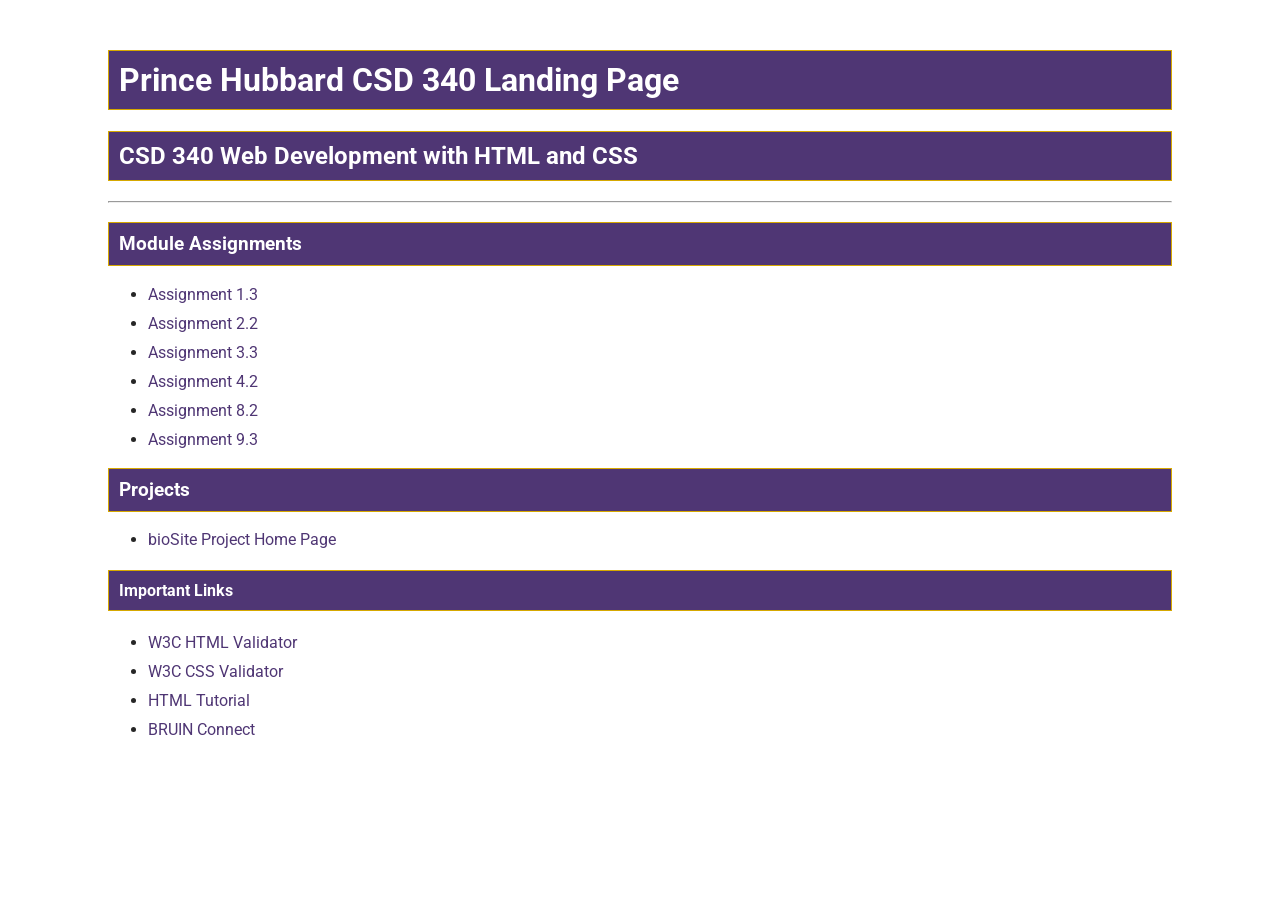
<file: index.html>
<!DOCTYPE html>
<!--
Name: Prince Hubbard
Date: October 19, 2026
Assignment 3.2: GitHub Pages
-->
<html lang="en">
<head>
    <meta charset="UTF-8">
    <meta name="viewport" content="width=device-width, initial-scale=1.0">
    <title>Prince Hubbard CSD 340 Landing Page</title>
    <link rel="stylesheet" href="site.css">
    <link rel="stylesheet" href="https://fonts.googleapis.com/css2?family=Roboto:wght@400;500;700&amp;display=swap">
</head>
<body>
    <div id="container">
        <h1>Prince Hubbard CSD 340 Landing Page</h1>
        <h2>CSD 340 Web Development with HTML and CSS</h2>
        <hr>
        <h3>Module Assignments</h3>
        <ul>
            <li><a href="module-1/assignment-2/Hubbard_Mod1_3.html">Assignment 1.3</a></li>
            <li><a href="module-2/assignment-1/Hubbard_Mod2_2.html">Assignment 2.2</a></li>
            <li><a href="module-3/Hubbard_Mod3_3.html">Assignment 3.3</a></li>
            <li><a href="module-4/Hubbard_Mod4_2.html">Assignment 4.2</a></li>
            <li><a href="module-8/Hubbard_Mod8_2.html">Assignment 8.2</a></li>
            <li><a href="module-9/Hubbard_Mod9_3.html">Assignment 9.3</a></li>
        </ul>
        <h3>Projects</h3>
        <ul>
            <li><a href="https://stamina4days.github.io/biosite/">bioSite Project Home Page</a></li>
        </ul>
        <h4>Important Links</h4>
        <ul>
            <li><a href="https://validator.w3.org/">W3C HTML Validator</a></li>
            <li><a href="https://jigsaw.w3.org/css-validator/">W3C CSS Validator</a></li>
            <li><a href="https://www.w3schools.com/html/">HTML Tutorial</a></li>
            <li><a href="https://bruinconnect.bellevue.edu/">BRUIN Connect</a></li>
        </ul>
    </div>
</body>
</html>
</file>
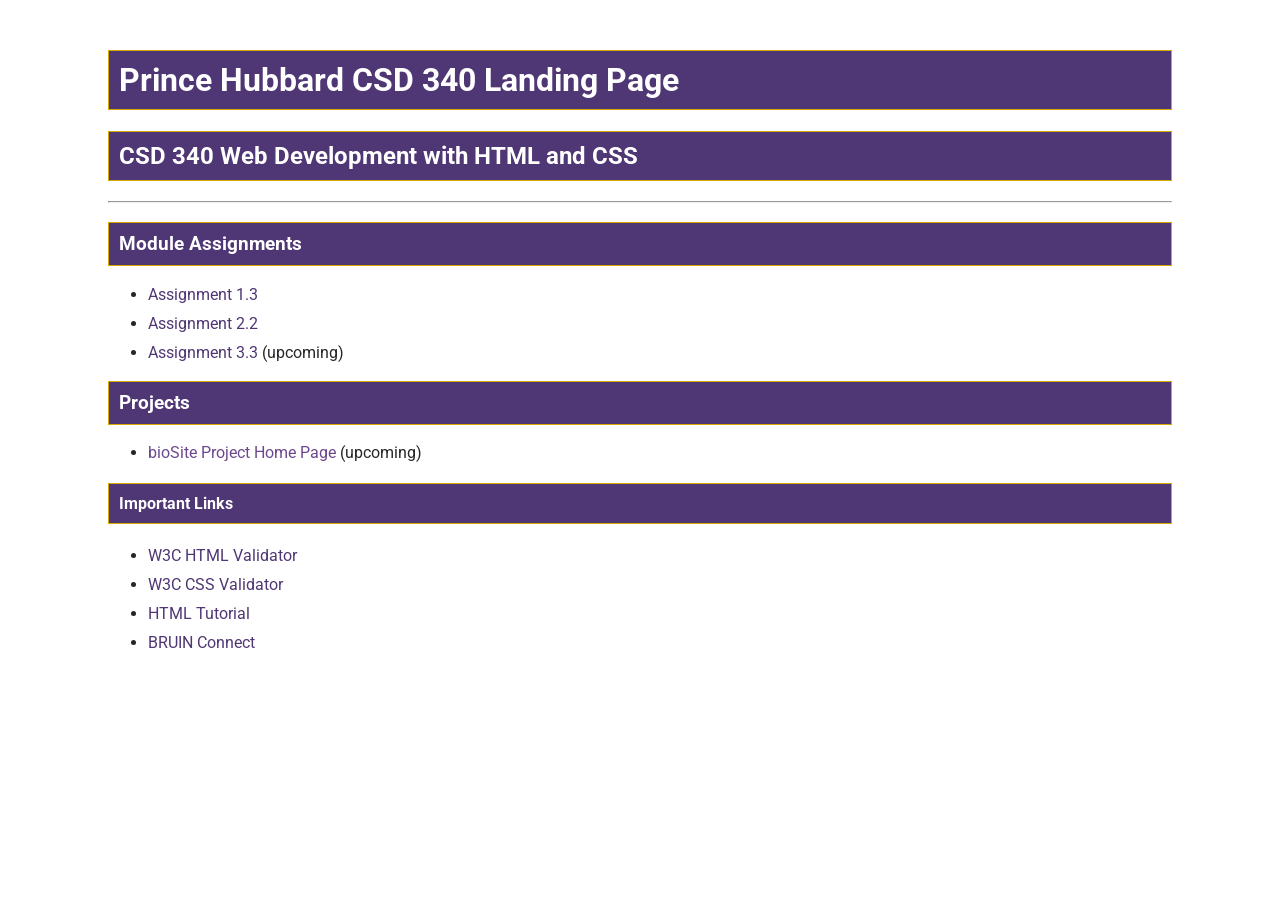
<file: module-3/index.html>
<!DOCTYPE html>
<!--
Name: Prince Hubbard
Date: October 19, 2026
Assignment 3.2: GitHub Pages
-->
<html lang="en">
<head>
    <meta charset="UTF-8">
    <meta name="viewport" content="width=device-width, initial-scale=1.0">
    <title>Prince Hubbard CSD 340 Landing Page</title>
    <link rel="stylesheet" href="site.css">
    <link rel="stylesheet" href="https://fonts.googleapis.com/css2?family=Roboto:wght@400;500;700&amp;display=swap">
</head>
<body>
    <div id="container">
        <h1>Prince Hubbard CSD 340 Landing Page</h1>
        <h2>CSD 340 Web Development with HTML and CSS</h2>
        <hr>
        <h3>Module Assignments</h3>
        <ul>
            <li><a href="module-1/assignment-2/Hubbard_Mod1_3.html">Assignment 1.3</a></li>
            <li><a href="module-2/Hubbard_Mod2_2.html">Assignment 2.2</a></li>
            <li><a href="module-3/Hubbard_Mod3_3.html">Assignment 3.3</a> (upcoming)</li>
        </ul>
        <h3>Projects</h3>
        <ul>
            <li><a href="">bioSite Project Home Page</a> (upcoming)</li>
        </ul>
        <h4>Important Links</h4>
        <ul>
            <li><a href="https://validator.w3.org/">W3C HTML Validator</a></li>
            <li><a href="https://jigsaw.w3.org/css-validator/">W3C CSS Validator</a></li>
            <li><a href="https://www.w3schools.com/html/">HTML Tutorial</a></li>
            <li><a href="https://bruinconnect.bellevue.edu/">BRUIN Connect</a></li>
        </ul>
    </div>
</body>
</html>
</file>
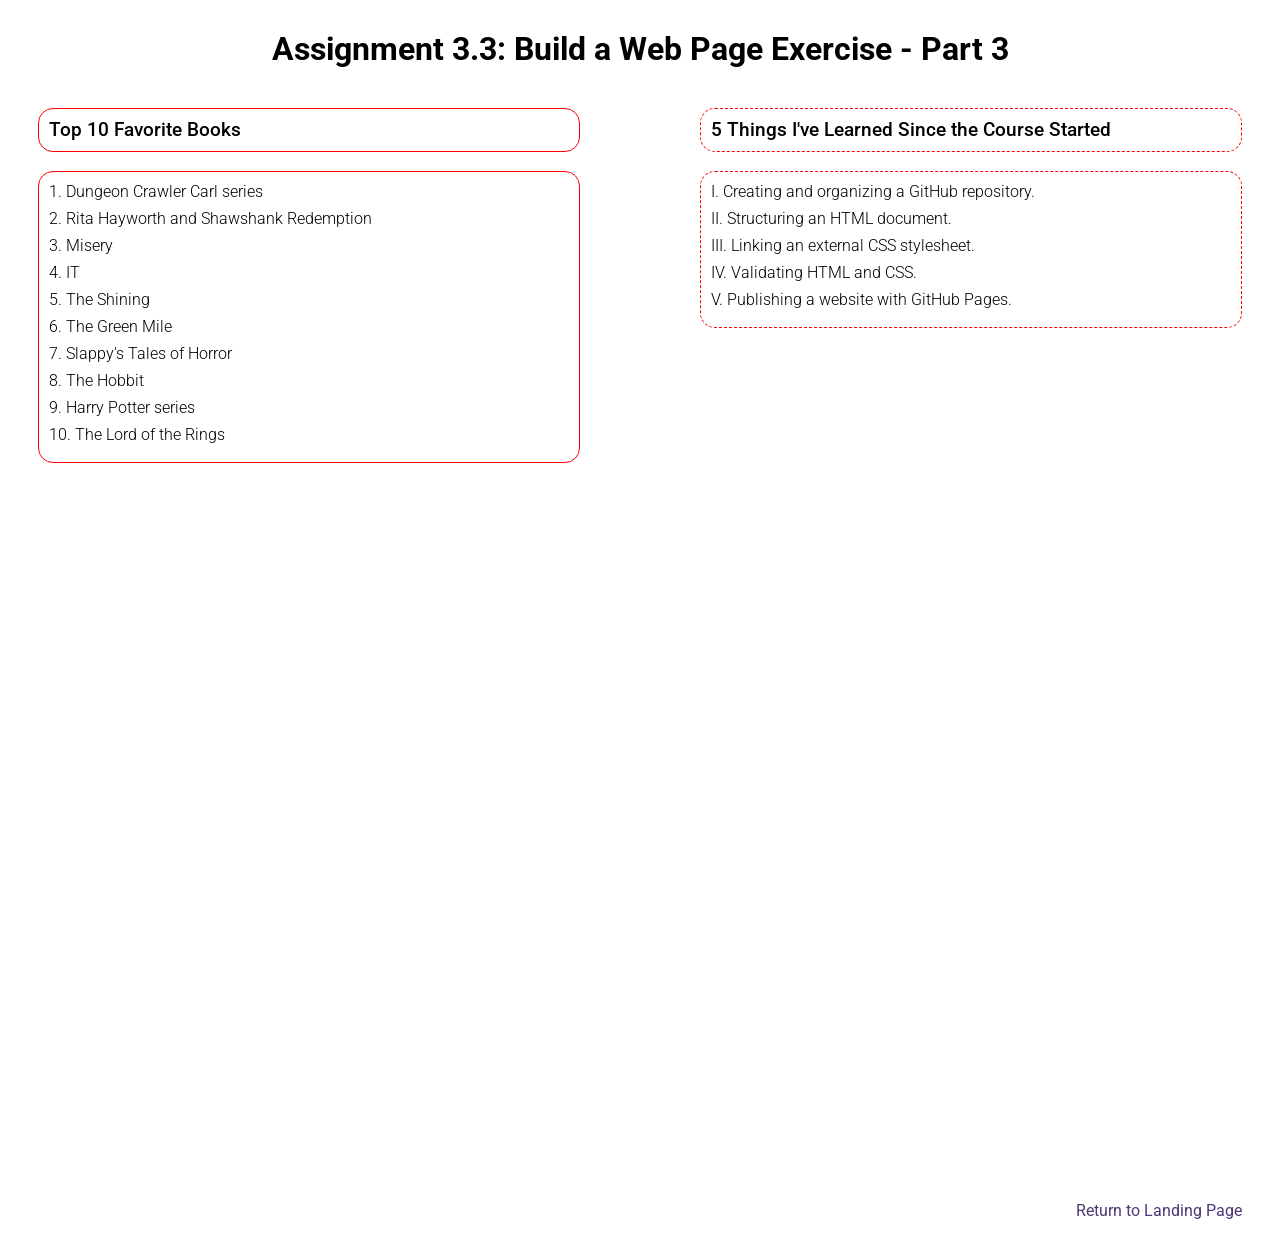
<file: module-3/Hubbard_Mod3_3.html>
<!DOCTYPE html>
<!--
Name: Prince Hubbard
Date: October 19, 2026
Assignment 3.3: Build a Web Page Exercise - Part 3
-->
<html lang="en">
<head>
    <meta charset="UTF-8">
    <meta name="viewport" content="width=device-width, initial-scale=1.0">
    <title>CSD 340 Web Development with HTML and CSS</title>
    <link rel="stylesheet" href="Hubbard_Mod3_3.css">
    <link rel="stylesheet" href="https://fonts.googleapis.com/css2?family=Roboto:wght@300;400;500;700&amp;display=swap">
</head>
<body>
    <div id="container">
        <h1>Assignment 3.3: Build a Web Page Exercise - Part 3</h1>
        <div id="books">
            <h3>Top 10 Favorite Books</h3>
            <ol>
                <li>Dungeon Crawler Carl series</li>
                <li>Rita Hayworth and Shawshank Redemption</li>
                <li>Misery</li>
                <li>IT</li>
                <li>The Shining</li>
                <li>The Green Mile</li>
                <li>Slappy's Tales of Horror</li>
                <li>The Hobbit</li>
                <li>Harry Potter series</li>
                <li>The Lord of the Rings</li>
            </ol>
        </div>
        <div id="learning">
            <h3>5 Things I&#39;ve Learned Since the Course Started</h3>
            <ol>
                <li>Creating and organizing a GitHub repository.</li>
                <li>Structuring an HTML document.</li>
                <li>Linking an external CSS stylesheet.</li>
                <li>Validating HTML and CSS.</li>
                <li>Publishing a website with GitHub Pages.</li>
            </ol>
        </div>
        <div id="bottom">
            <a href="../index.html">Return to Landing Page</a>
        </div>
    </div>
</body>
</html>
</file>
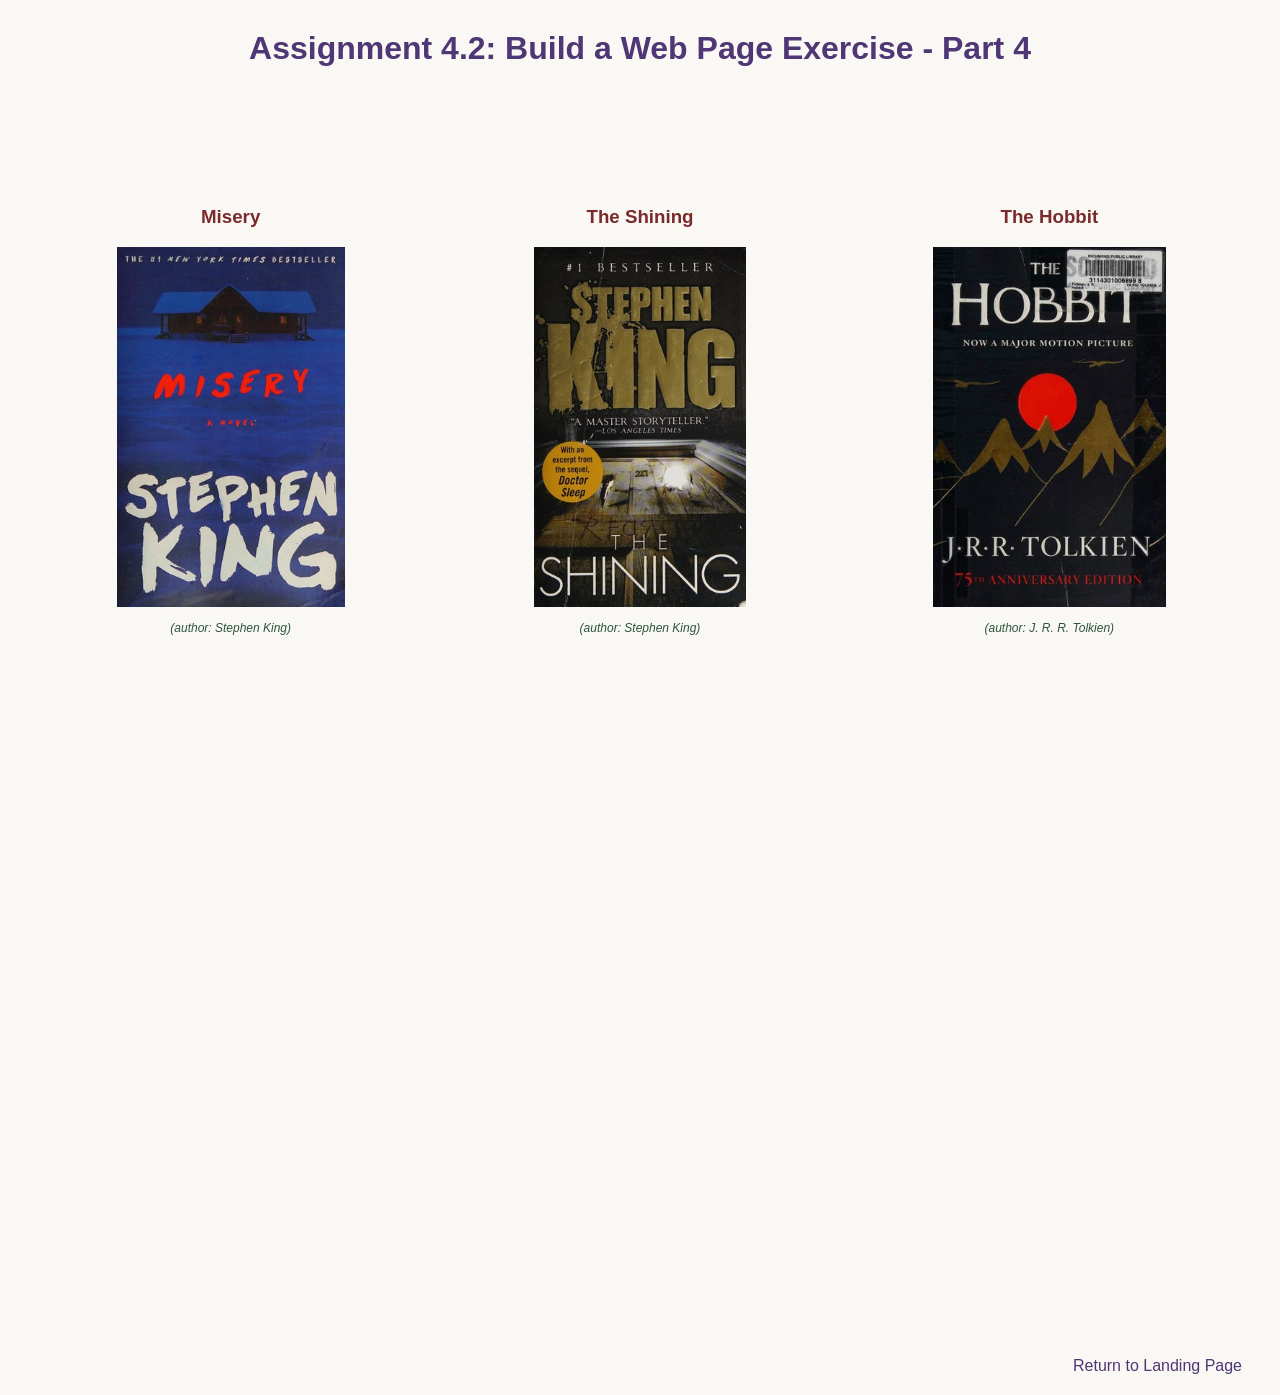
<file: module-4/Hubbard_Mod4_2.html>
<!DOCTYPE html>
<!--
Name: Prince Hubbard
Date: October 19, 2026
Assignment 4.2: Build a Web Page Exercise - Part 4
Cover images: Open Library Covers API, ISBNs 9781501143106,
9780307743657, and 9780547928227.
-->
<html lang="en">
<head>
    <meta charset="UTF-8">
    <meta name="viewport" content="width=device-width, initial-scale=1.0">
    <title>CSD 340 Web Development with HTML and CSS</title>
    <link rel="stylesheet" href="Hubbard_Mod4_2.css">
</head>
<body>
    <div id="container">
        <h1>Assignment 4.2: Build a Web Page Exercise - Part 4</h1>
        <div id="image-gallery">
            <div>
                <h3>Misery</h3>
                <figure>
                    <img src="images/misery.jpg" alt="Cover of Misery by Stephen King">
                    <figcaption>(author: Stephen King)</figcaption>
                </figure>
            </div>
            <div>
                <h3>The Shining</h3>
                <figure>
                    <img src="images/the-shining.jpg" alt="Cover of The Shining by Stephen King">
                    <figcaption>(author: Stephen King)</figcaption>
                </figure>
            </div>
            <div>
                <h3>The Hobbit</h3>
                <figure>
                    <img src="images/the-hobbit.jpg" alt="Cover of The Hobbit by J. R. R. Tolkien">
                    <figcaption>(author: J. R. R. Tolkien)</figcaption>
                </figure>
            </div>
        </div>
        <div id="bottom">
            <a href="../index.html">Return to Landing Page</a>
        </div>
    </div>
</body>
</html>
</file>
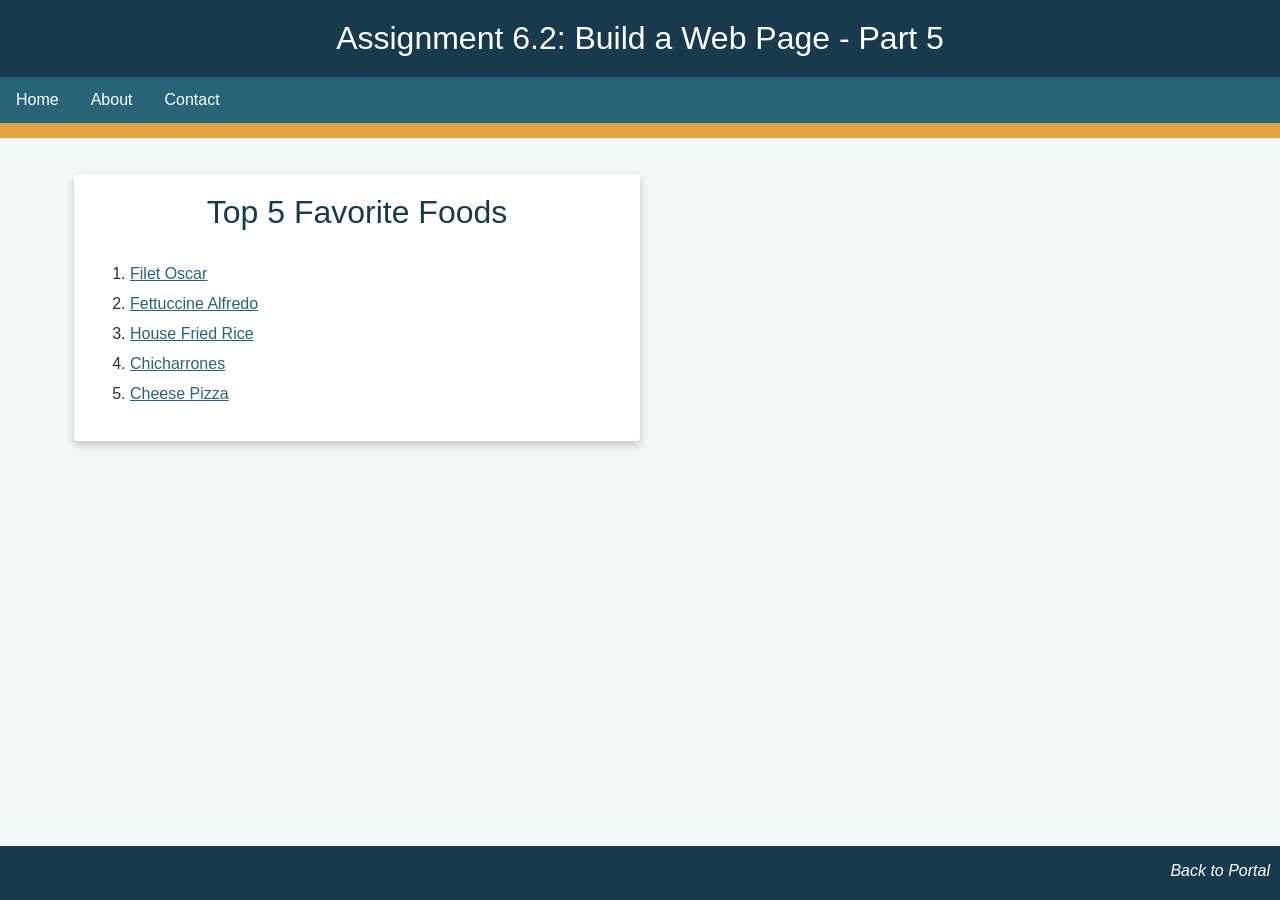
<file: module-6/Hubbard_Mod6_2.html>
<!-- Prince Hubbard | November 21, 2026 | Assignment 6.2: Build a Web Page - Part 5 -->
<!DOCTYPE html>
<html lang="en">
<head>
    <meta charset="UTF-8">
    <meta name="viewport" content="width=device-width, initial-scale=1.0">
    <title>CSD 340 Web Development with HTML and CSS</title>
    <link rel="stylesheet" href="Hubbard_Mod6_2.css">
</head>
<body>
    <header>
        <h1>Assignment 6.2: Build a Web Page - Part 5</h1>
    </header>

    <div id="navbar">
        <a href="#">Home</a>
        <a href="#">About</a>
        <a href="#">Contact</a>
    </div>

    <div id="container">
        <div class="card">
            <div class="card-title">Top 5 Favorite Foods</div>
            <div class="card-content">
                <ol>
                    <li><a href="https://www.allrecipes.com/recipe/216800/jessicas-steak-oscar/" target="_blank" rel="noopener noreferrer">Filet Oscar</a></li>
                    <li><a href="https://www.foodnetwork.com/recipes/food-network-kitchen/fettuccine-alfredo-3622509" target="_blank" rel="noopener noreferrer">Fettuccine Alfredo</a></li>
                    <li><a href="https://www.skinnytaste.com/house-special-fried-rice/" target="_blank" rel="noopener noreferrer">House Fried Rice</a></li>
                    <li><a href="https://www.foodnetwork.com/recipes/chicharrones-25048375" target="_blank" rel="noopener noreferrer">Chicharrones</a></li>
                    <li><a href="https://www.foodnetwork.com/fnk/recipes/cheese-pizza-11129788" target="_blank" rel="noopener noreferrer">Cheese Pizza</a></li>
                </ol>
            </div>
        </div>
    </div>

    <footer>
        <p><a href="../index.html">Back to Portal</a></p>
    </footer>
</body>
</html>
</file>
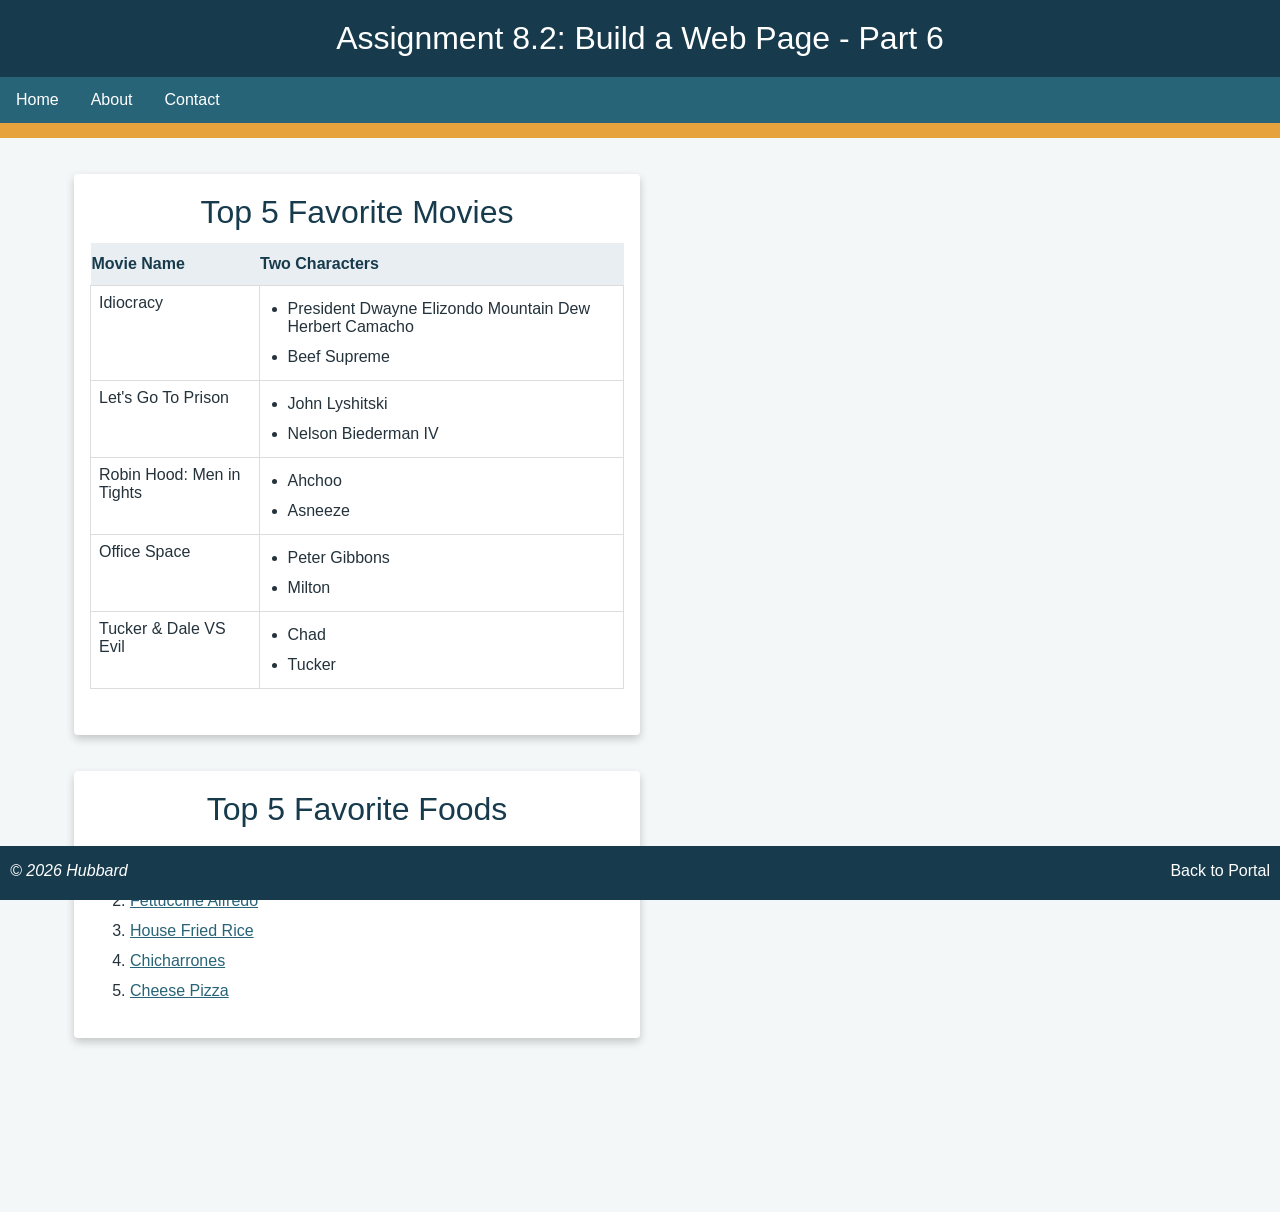
<file: module-8/Hubbard_Mod8_2.html>
<!-- Prince Hubbard | November 21, 2026 | Assignment 8.2: Build a Web Page - Part 6 -->
<!DOCTYPE html>
<html lang="en">
<head>
    <meta charset="UTF-8">
    <meta name="viewport" content="width=device-width, initial-scale=1.0">
    <title>CSD 340 Web Development with HTML and CSS</title>
    <link rel="stylesheet" href="Hubbard_Mod8_2.css">
</head>
<body>
    <header>
        <h1>Assignment 8.2: Build a Web Page - Part 6</h1>
    </header>

    <div id="navbar">
        <a href="#">Home</a>
        <a href="#">About</a>
        <a href="#">Contact</a>
    </div>

    <div id="container">
        <div class="card">
            <div class="card-title">Top 5 Favorite Movies</div>
            <div class="card-content">
                <table id="movies">
                    <thead>
                        <tr>
                            <th scope="col">Movie Name</th>
                            <th scope="col">Two Characters</th>
                        </tr>
                    </thead>
                    <tbody>
                        <tr>
                            <td>Idiocracy</td>
                            <td>
                                <ul>
                                    <li>President Dwayne Elizondo Mountain Dew Herbert Camacho</li>
                                    <li>Beef Supreme</li>
                                </ul>
                            </td>
                        </tr>
                        <tr>
                            <td>Let's Go To Prison</td>
                            <td>
                                <ul>
                                    <li>John Lyshitski</li>
                                    <li>Nelson Biederman IV</li>
                                </ul>
                            </td>
                        </tr>
                        <tr>
                            <td>Robin Hood: Men in Tights</td>
                            <td>
                                <ul>
                                    <li>Ahchoo</li>
                                    <li>Asneeze</li>
                                </ul>
                            </td>
                        </tr>
                        <tr>
                            <td>Office Space</td>
                            <td>
                                <ul>
                                    <li>Peter Gibbons</li>
                                    <li>Milton</li>
                                </ul>
                            </td>
                        </tr>
                        <tr>
                            <td>Tucker &amp; Dale VS Evil</td>
                            <td>
                                <ul>
                                    <li>Chad</li>
                                    <li>Tucker</li>
                                </ul>
                            </td>
                        </tr>
                    </tbody>
                </table>
            </div>
        </div>

        <br><br>

        <div class="card">
            <div class="card-title">Top 5 Favorite Foods</div>
            <div class="card-content">
                <ol>
                    <li><a href="https://www.allrecipes.com/recipe/216800/jessicas-steak-oscar/" target="_blank" rel="noopener noreferrer">Filet Oscar</a></li>
                    <li><a href="https://www.foodnetwork.com/recipes/food-network-kitchen/fettuccine-alfredo-3622509" target="_blank" rel="noopener noreferrer">Fettuccine Alfredo</a></li>
                    <li><a href="https://www.skinnytaste.com/house-special-fried-rice/" target="_blank" rel="noopener noreferrer">House Fried Rice</a></li>
                    <li><a href="https://www.foodnetwork.com/recipes/chicharrones-25048375" target="_blank" rel="noopener noreferrer">Chicharrones</a></li>
                    <li><a href="https://www.foodnetwork.com/fnk/recipes/cheese-pizza-11129788" target="_blank" rel="noopener noreferrer">Cheese Pizza</a></li>
                </ol>
            </div>
        </div>
    </div>

    <footer>
        <p class="copyright">&copy; 2026 Hubbard</p>
        <a class="portal-link" href="../index.html">Back to Portal</a>
    </footer>
</body>
</html>
</file>
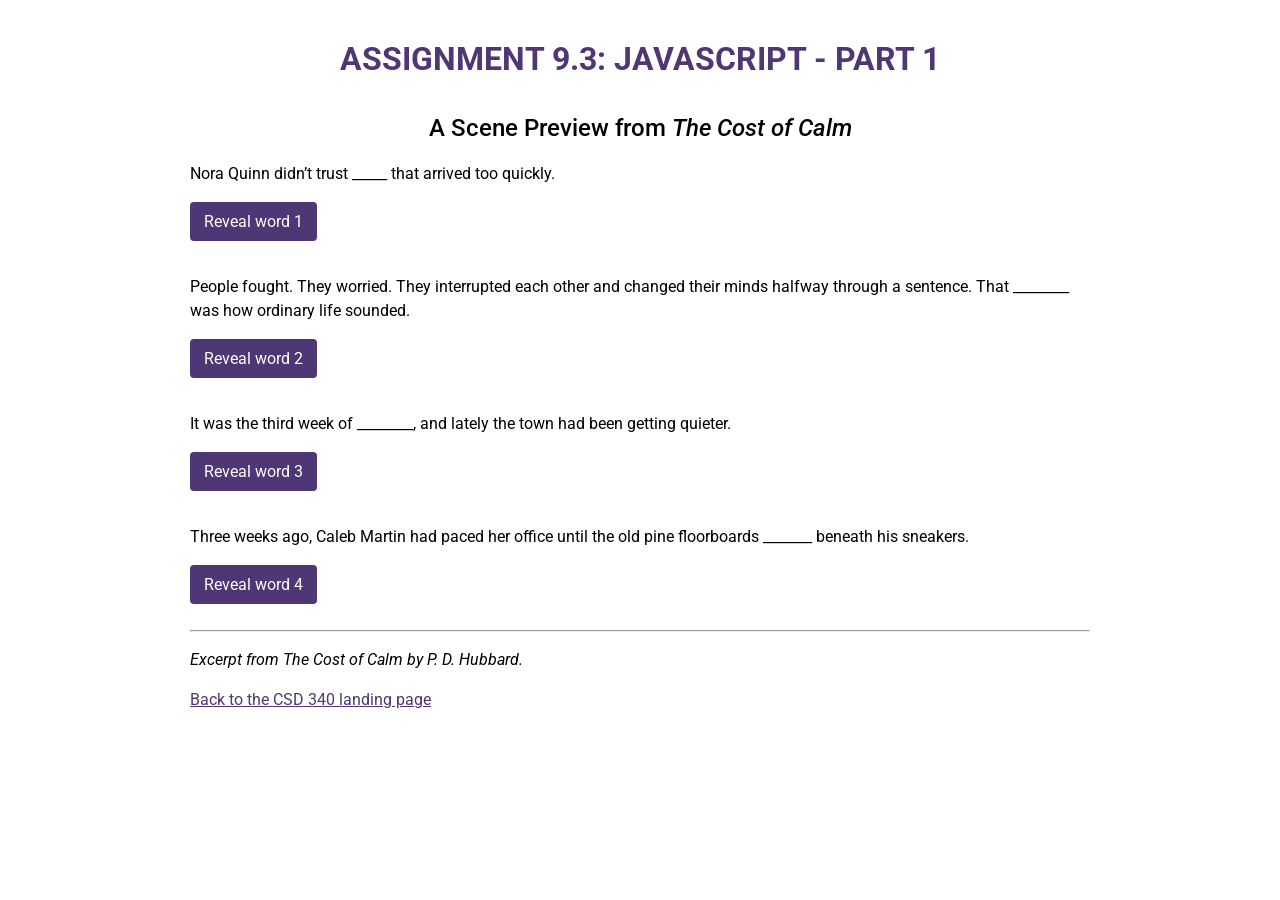
<file: module-9/Hubbard_Mod9_3.html>
<!DOCTYPE html>
<!--
Name: Prince Hubbard
Date: November 21, 2026
Assignment 9.3: JavaScript Exercise, Part 1
-->
<html lang="en">
<head>
    <meta charset="UTF-8">
    <meta name="viewport" content="width=device-width, initial-scale=1.0">
    <meta name="author" content="Prince Hubbard">
    <title>CSD 340 Web Development with HTML and CSS</title>
    <link rel="stylesheet" href="Hubbard_Mod9_3.css">
    <link rel="stylesheet" href="https://fonts.googleapis.com/css2?family=Roboto:wght@400;500;700&amp;display=swap">
</head>
<body>
    <div id="container">
        <h1>Assignment 9.3: JavaScript - Part 1</h1>
        <h2>A Scene Preview from <em>The Cost of Calm</em></h2>
        <p>Nora Quinn didn’t trust <span id="blank1">_____</span> that arrived too quickly.</p>
        <button type="button" onclick="revealWord1()">Reveal word 1</button>

        <p>People fought. They worried. They interrupted each other and changed their minds halfway through a sentence. That <span id="blank2">________</span> was how ordinary life sounded.</p>
        <button type="button" onclick="revealWord2()">Reveal word 2</button>

        <p>It was the third week of <span id="blank3">________</span>, and lately the town had been getting quieter.</p>
        <button type="button" onclick="revealWord3()">Reveal word 3</button>

        <p>Three weeks ago, Caleb Martin had paced her office until the old pine floorboards <span id="blank4">_______</span> beneath his sneakers.</p>
        <button type="button" onclick="revealWord4()">Reveal word 4</button>
        <hr>
        <p class="note">Excerpt from <em>The Cost of Calm</em> by P. D. Hubbard.</p>
        <p><a href="../index.html">Back to the CSD 340 landing page</a></p>
    </div>

    <script>
        const word1 = "quiet";
        const word2 = "friction";
        const word3 = "February";
        const word4 = "creaked";

        function revealWord1() {
            document.getElementById("blank1").textContent = word1;
        }

        function revealWord2() {
            document.getElementById("blank2").textContent = word2;
        }

        function revealWord3() {
            document.getElementById("blank3").textContent = word3;
        }

        function revealWord4() {
            document.getElementById("blank4").textContent = word4;
        }
    </script>
</body>
</html>
</file>
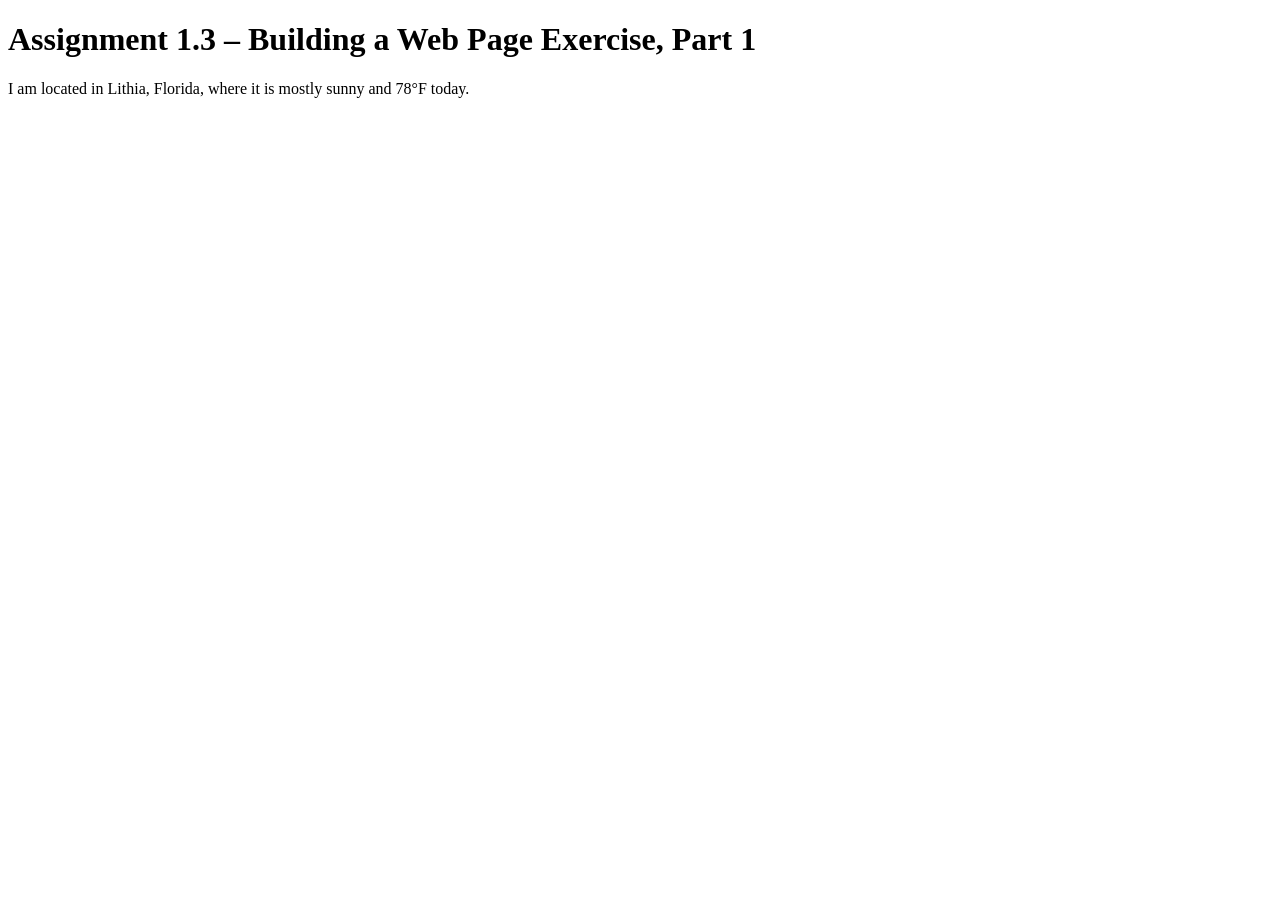
<file: module-1/assignment-2/Hubbard_Mod1_3.html>
<!DOCTYPE html>
<!--
Name: Prince Hubbard
Date: October 19, 2026
Assignment 1.3: Building a Web Page Exercise, Part 1
-->
<html lang="en">
<head>
    <meta charset="UTF-8">
    <title>CSD 340 Web Development with HTML and CSS</title>
</head>
<body>
    <h1>Assignment 1.3 &ndash; Building a Web Page Exercise, Part 1</h1>
    <p>I am located in Lithia, Florida, where it is mostly sunny and 78&deg;F today.</p>
</body>
</html>
</file>
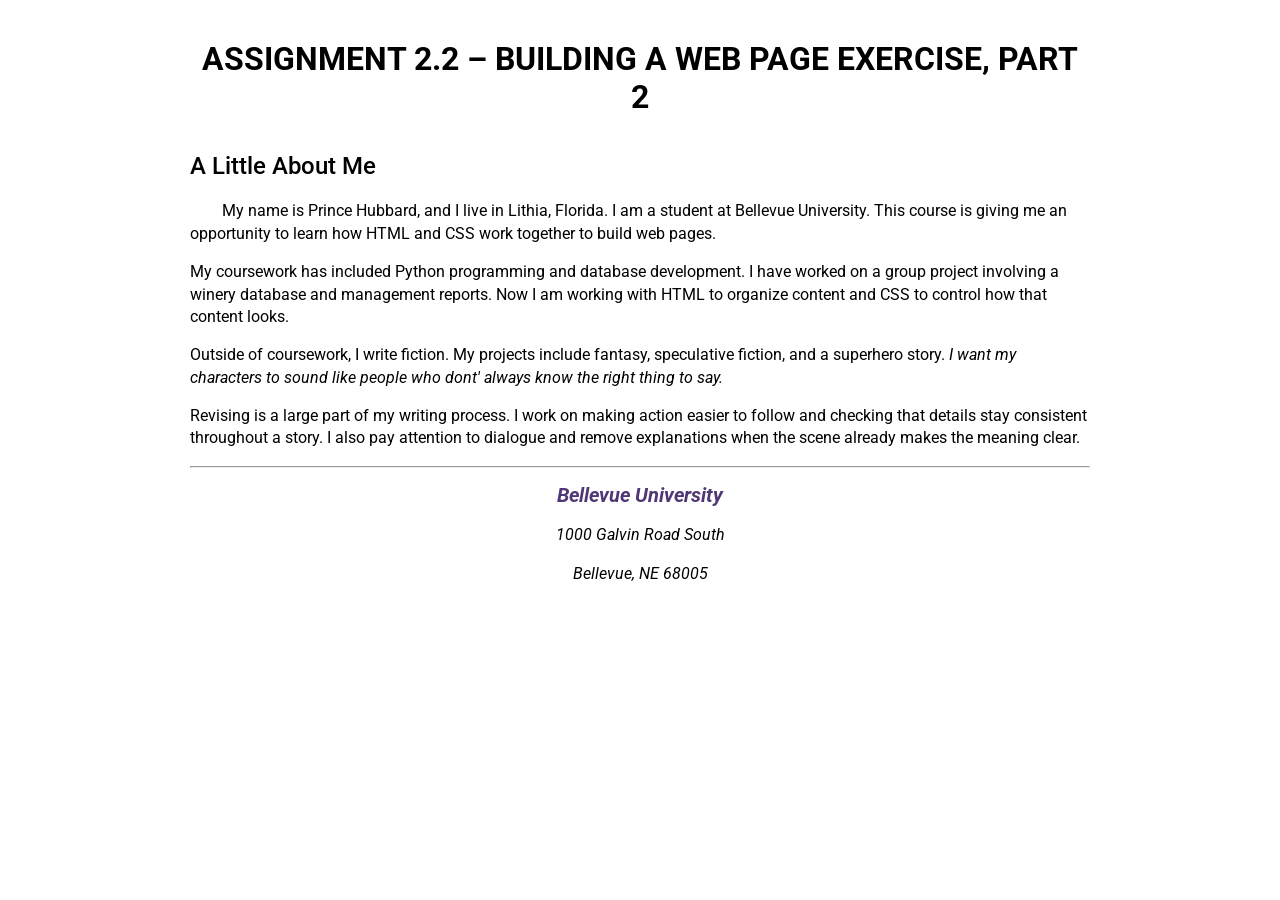
<file: module-2/assignment-1/Hubbard_Mod2_2.html>
<!DOCTYPE html>
<!--
Name: Prince Hubbard
Date: October 19, 2026
Assignment 2.2: Building a Web Page Exercise, Part 2
-->
<html lang="en">
<head>
    <meta name="description" content="An introduction to Prince Hubbard for CSD 340.">
    <meta name="keywords" content="Prince Hubbard, Bellevue University, HTML, CSS">
    <meta name="author" content="Prince Hubbard">
    <meta name="robots" content="noindex, nofollow">
    <title>CSD 340 Development with HTML and CSS</title>
    <link rel="stylesheet" href="Hubbard_Mod2_2.css">
    <link rel="stylesheet" href="https://fonts.googleapis.com/css2?family=Roboto:wght@400;500;700&amp;display=swap">
</head>
<body>
    <div id="container">
        <h1>Assignment 2.2 &ndash; Building a Web Page Exercise, Part 2</h1>
        <h2>A Little About Me</h2>
        <p class="intro">My name is Prince Hubbard, and I live in Lithia, Florida. I am a student at Bellevue University. This course is giving me an opportunity to learn how HTML and CSS work together to build web pages.</p>
        <p>My coursework has included Python programming and database development. I have worked on a group project involving a winery database and management reports. Now I am working with HTML to organize content and CSS to control how that content looks.</p>
        <p>Outside of coursework, I write fiction. My projects include fantasy, speculative fiction, and a superhero story. <span class="sentence">I want my characters to sound like people who dont' always know the right thing to say.</span></p>
        <p>Revising is a large part of my writing process. I work on making action easier to follow and checking that details stay consistent throughout a story. I also pay attention to dialogue and remove explanations when the scene already makes the meaning clear.</p>
        <hr>
        <address>
            <p><a href="https://www.bellevue.edu/">Bellevue University</a></p>
            <p>1000 Galvin Road South</p>
            <p>Bellevue, NE 68005</p>
        </address>
    </div>
</body>
</html>
</file>
<file: site.css>
/*
Name: Prince Hubbard
Date: October 19, 2026
Assignment 3.2: GitHub Pages
*/

body {
    font-family: "Roboto", Arial, sans-serif;
    font-size: 16px;
    color: #262626;
    background-color: #FFFFFF;
}

#container {
    margin-top: 50px;
    margin-left: 100px;
    margin-right: 100px;
}

h1,
h2,
h3,
h4 {
    background-color: #4F3674;
    color: #FFFFFF;
    border: 1px solid #D6A800;
    padding: 10px;
}

a {
    color: #4F3674;
    text-decoration: none;
}

a:visited {
    color: #6B478C;
}

a:hover {
    color: #35234F;
    text-decoration: underline;
}

li {
    margin-bottom: 10px;
}
</file>
<file: module-3/site.css>
/*
Name: Prince Hubbard
Date: October 19, 2026
Assignment 3.2: GitHub Pages
*/

body {
    font-family: "Roboto", Arial, sans-serif;
    font-size: 16px;
    color: #262626;
    background-color: #FFFFFF;
}

#container {
    margin-top: 50px;
    margin-left: 100px;
    margin-right: 100px;
}

h1,
h2,
h3,
h4 {
    background-color: #4F3674;
    color: #FFFFFF;
    border: 1px solid #D6A800;
    padding: 10px;
}

a {
    color: #4F3674;
    text-decoration: none;
}

a:visited {
    color: #6B478C;
}

a:hover {
    color: #35234F;
    text-decoration: underline;
}

li {
    margin-bottom: 10px;
}
</file>
<file: module-3/Hubbard_Mod3_3.css>
/*
Name: Prince Hubbard
Date: October 19, 2026
Assignment 3.3: Build a Web Page Exercise - Part 3
*/

body {
    font-family: "Roboto", Arial, sans-serif;
    font-size: 16px;
}

#container {
    margin: 30px;
}

h1 {
    text-align: center;
}

#books {
    width: 45%;
    float: left;
}

#learning {
    width: 45%;
    float: right;
}

h3 {
    font-weight: 500;
}

ol {
    font-weight: 300;
    padding: 10px;
    list-style-position: inside;
}

#books h3,
#books ol {
    border: 1px solid red;
    border-radius: 15px;
}

#learning h3,
#learning ol {
    border: 1px dashed red;
    border-radius: 15px;
}

h3 {
    padding: 10px;
}

#learning ol {
    list-style-type: upper-roman;
}

li {
    margin-bottom: 8px;
}

#bottom {
    width: 100%;
    margin-top: 60%;
    float: right;
    margin-bottom: 20px;
}

#bottom a {
    float: right;
}

a {
    color: #4F3674;
    text-decoration: none;
}

a:hover {
    text-decoration: underline;
}
</file>
<file: module-4/Hubbard_Mod4_2.css>
/*
Name: Prince Hubbard
Date: October 19, 2026
Assignment 4.2: Build a Web Page Exercise - Part 4
*/

body {
    font-family: Arial, sans-serif;
    background-color: #FAF8F4;
}

#container {
    margin: 30px;
}

h1 {
    text-align: center;
    color: rgba(79, 54, 116, 1);
}

#image-gallery {
    display: grid;
    grid-template-columns: repeat(3, 1fr);
    gap: 24px;
    margin-top: 10%;
}

h3 {
    text-align: center;
    color: rgba(121, 42, 42, 1);
}

figure {
    text-align: center;
    margin: 0;
}

img {
    width: 100%;
    max-width: 260px;
    height: 360px;
    object-fit: contain;
}

figcaption {
    font-style: italic;
    font-size: .75em;
    color: rgba(45, 83, 62, 1);
    margin-top: 10px;
}

#bottom {
    width: 100%;
    margin-top: 60%;
    float: right;
    margin-bottom: 20px;
}

#bottom a {
    float: right;
}

a {
    color: #4F3674;
    text-decoration: none;
}

a:hover {
    text-decoration: underline;
}
</file>
<file: module-6/Hubbard_Mod6_2.css>
/* Prince Hubbard | November 21, 2026 | Assignment 6.2: Build a Web Page - Part 5 */
* {
    box-sizing: border-box;
}

body {
    margin: 0;
    min-height: 100vh;
    padding-bottom: 64px;
    background-color: #f4f7f8;
    color: #24323b;
    font-family: Arial, Helvetica, sans-serif;
}

header {
    padding: 20px;
    background-color: #173b4d;
    color: #ffffff;
    text-align: center;
}

h1 {
    margin: 0;
    font-weight: 400;
}

#navbar {
    overflow: hidden;
    border-bottom: 15px solid #e6a23c;
    background-color: #286477;
}

#navbar a {
    display: block;
    float: left;
    padding: 14px 16px;
    color: #ffffff;
    text-align: center;
    text-decoration: none;
}

#navbar a:hover {
    background-color: #d9edf0;
    color: #173b4d;
}

#container {
    margin: 2% 5% 0;
    padding: 10px;
}

.card {
    width: 50%;
    min-width: 300px;
    max-width: 680px;
    border-radius: 4px;
    background-color: #ffffff;
    box-shadow: 0 4px 8px 0 rgba(0, 0, 0, 0.2);
    transition: 0.3s;
}

.card:hover {
    box-shadow: 0 8px 16px 0 rgba(0, 0, 0, 0.2);
}

.card-title {
    padding: 20px 16px 10px;
    color: #173b4d;
    font-size: 2em;
    font-weight: 400;
    text-align: center;
}

.card-content {
    padding: 2px 16px 16px;
}

.card-content li {
    padding: 6px 0;
}

.card-content a {
    color: #286477;
}

footer {
    position: absolute;
    bottom: 0;
    width: 100%;
    min-height: 54px;
    background-color: #173b4d;
}

footer p {
    float: right;
    margin: 0;
    padding: 16px 10px 12px 0;
    color: #ffffff;
    font-weight: 400;
    font-style: italic;
}

footer a {
    color: #ffffff;
    text-decoration: none;
}

footer a:hover {
    text-decoration: underline;
}
</file>
<file: module-8/Hubbard_Mod8_2.css>
/* Prince Hubbard | November 21, 2026 | Assignment 8.2: Build a Web Page - Part 6 */
* {
    box-sizing: border-box;
}

body {
    margin: 0;
    min-height: 100vh;
    padding-bottom: 64px;
    background-color: #f4f7f8;
    color: #24323b;
    font-family: Arial, Helvetica, sans-serif;
}

header {
    padding: 20px;
    background-color: #173b4d;
    color: #ffffff;
    text-align: center;
}

h1 {
    margin: 0;
    font-weight: 400;
}

#navbar {
    overflow: hidden;
    border-bottom: 15px solid #e6a23c;
    background-color: #286477;
}

#navbar a {
    display: block;
    float: left;
    padding: 14px 16px;
    color: #ffffff;
    text-align: center;
    text-decoration: none;
}

#navbar a:hover {
    background-color: #d9edf0;
    color: #173b4d;
}

#container {
    margin: 2% 5% 100px;
    padding: 10px;
}

.card {
    width: 50%;
    min-width: 300px;
    max-width: 680px;
    border-radius: 4px;
    background-color: #ffffff;
    box-shadow: 0 4px 8px 0 rgba(0, 0, 0, 0.2);
    transition: 0.3s;
}

.card:hover {
    box-shadow: 0 8px 16px 0 rgba(0, 0, 0, 0.2);
}

.card-title {
    padding: 20px 16px 10px;
    color: #173b4d;
    font-size: 2em;
    font-weight: 400;
    text-align: center;
}

.card-content {
    padding: 2px 16px 16px;
}

.card-content li {
    padding: 6px 0;
}

.card-content a {
    color: #286477;
}

#movies {
    width: 100%;
    margin-bottom: 30px;
    border-collapse: collapse;
}

#movies th {
    padding-top: 12px;
    padding-bottom: 12px;
    background-color: #e8eef1;
    color: #173b4d;
    text-align: left;
}

#movies td {
    border: 1px solid #ddd;
    padding: 8px;
    vertical-align: top;
}

#movies ul {
    margin: 0;
    padding-left: 20px;
}

footer {
    position: fixed;
    bottom: 0;
    left: 0;
    width: 100%;
    min-height: 54px;
    background-color: #173b4d;
}

footer p {
    margin: 0;
    color: #ffffff;
    font-weight: 400;
    font-style: italic;
}

footer .copyright {
    float: left;
    padding: 16px 10px 12px;
}

footer .portal-link {
    float: right;
    padding: 16px 10px 12px;
    color: #ffffff;
    text-decoration: none;
}

footer a:hover {
    text-decoration: underline;
}

@media (max-width: 720px) {
    #container {
        margin-right: 3%;
        margin-left: 3%;
    }

    .card {
        width: 100%;
        min-width: 0;
    }

    #movies td,
    #movies th {
        padding-right: 6px;
        padding-left: 6px;
    }
}
</file>
<file: module-9/Hubbard_Mod9_3.css>
/*
Name: Prince Hubbard
Date: November 21, 2026
Assignment 9.3: JavaScript Exercise, Part 1
*/

html,
body {
    font-size: 16px;
    font-family: "Roboto", Arial, sans-serif;
}

#container {
    max-width: 900px;
    margin: 40px auto;
    padding: 0 20px;
}

p {
    font-weight: 400;
    line-height: 1.5;
}

h1 {
    font-weight: 700;
    text-transform: uppercase;
    text-align: center;
    color: #4F3674;
}

h2 {
    font-weight: 500;
    text-align: center;
    padding-top: 15px;
}

button {
    margin: 0 0 18px;
    padding: 10px 14px;
    border: 0;
    border-radius: 4px;
    background-color: #4F3674;
    color: #fff;
    font: inherit;
    cursor: pointer;
}

button:hover,
button:focus-visible {
    background-color: #6B478C;
}

.note {
    font-style: italic;
}

a {
    color: #4F3674;
}

a:hover {
    text-decoration: none;
}
</file>
<file: module-2/assignment-1/Hubbard_Mod2_2.css>
/*
Name: Prince Hubbard
Date: October 19, 2026
Assignment 2.2: Building a Web Page Exercise, Part 2
*/

html,
body {
    font-size: 16px;
    font-family: "Roboto", Arial, sans-serif;
}

#container {
    max-width: 900px;
    margin: 40px auto;
    padding: 0 20px;
}

p {
    font-weight: 400;
    line-height: 1.4em;
}

h1 {
    font-weight: 700;
    text-transform: uppercase;
    text-align: center;
}

h2 {
    font-weight: 500;
    text-align: left;
    padding-top: 15px;
}

address {
    text-align: center;
}

address a {
    font-weight: 700;
    font-size: 1.25em;
    color: #4F3674;
    text-decoration: none;
}

address a:visited {
    color: #6B478C;
}

address a:hover {
    text-decoration: underline;
    background-color: #D6A800;
}

.sentence {
    font-style: italic;
}

.intro {
    text-indent: 2em;
}
</file>
